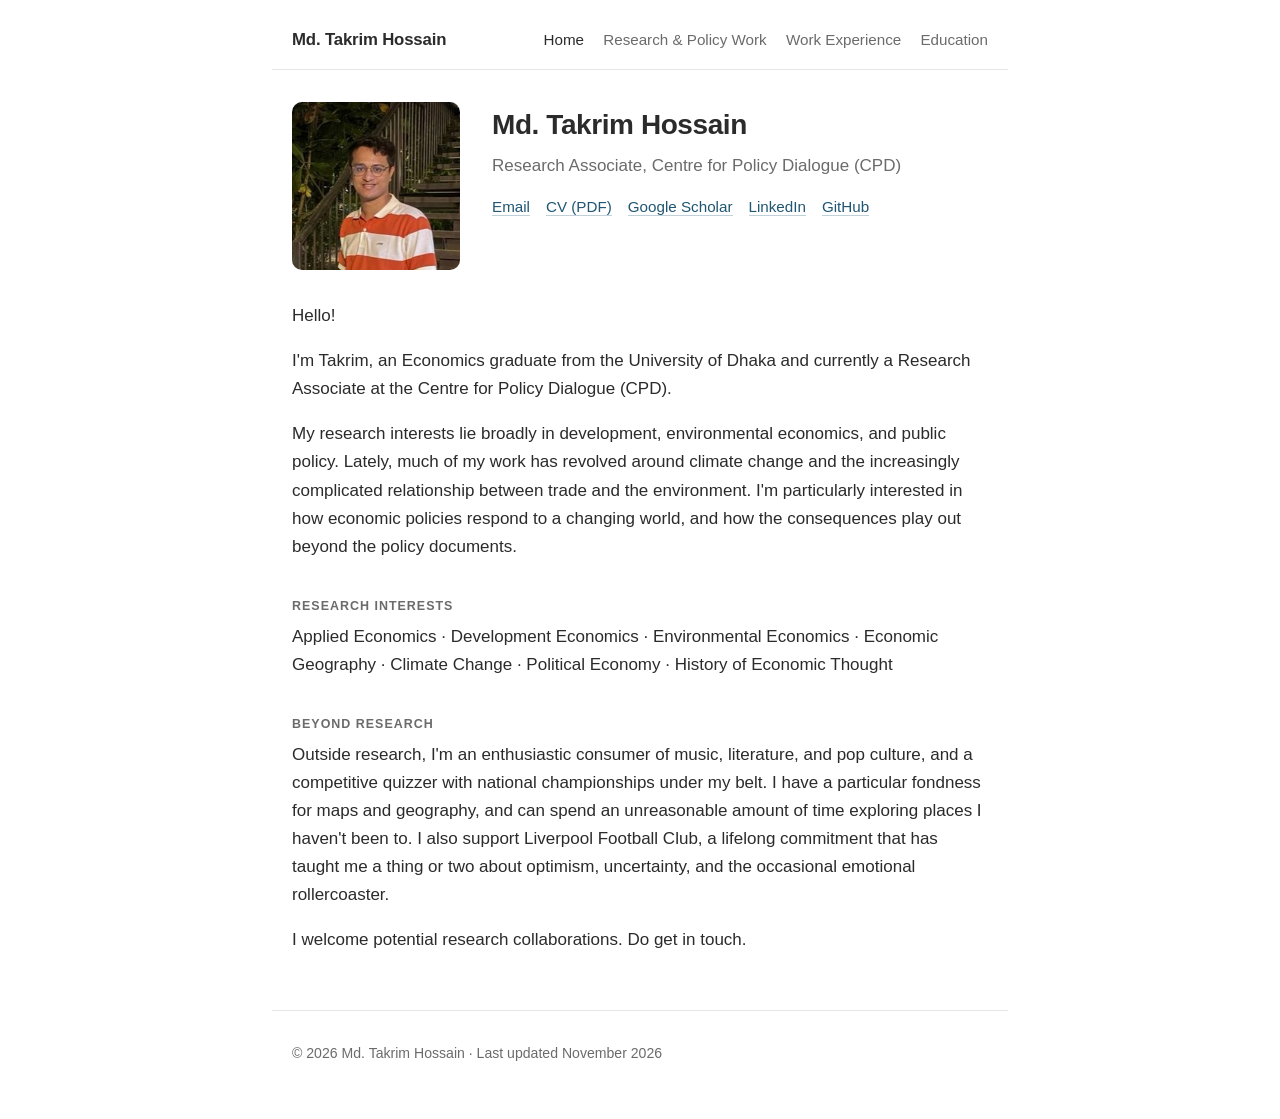
<file: index.html>
<!DOCTYPE html>
<html lang="en">
<head>
<meta charset="utf-8">
<meta name="viewport" content="width=device-width, initial-scale=1">
<title>Md. Takrim Hossain</title>
<meta name="description" content="Md. Takrim Hossain is a Research Associate at the Centre for Policy Dialogue (CPD), Dhaka, working on development, environmental economics and public policy.">
<link rel="stylesheet" href="style.css">
</head>
<body>

<header class="site-header">
  <a class="site-name" href="index.html">Md. Takrim Hossain</a>
  <nav>
    <a href="index.html" aria-current="page">Home</a>
    <a href="research.html">Research &amp; Policy Work</a>
    <a href="experience.html">Work Experience</a>
    <a href="education.html">Education</a>
  </nav>
</header>

<main>

  <div class="intro">
    <img class="headshot" src="profile.jpg" alt="Md. Takrim Hossain">
    <div>
      <h1>Md. Takrim Hossain</h1>
      <p class="role">Research Associate, Centre for Policy Dialogue (CPD)</p>
      <ul class="links">
        <li><a href="mailto:takrim08@gmail.com">Email</a></li>
        <li><a href="md-takrim-hossain-cv.pdf">CV (PDF)</a></li>
        <li><a href="TK-SCHOLAR-URL">Google Scholar</a></li>
        <li><a href="TK-LINKEDIN-URL">LinkedIn</a></li>
        <li><a href="https://github.com/mdtakrimhossain">GitHub</a></li>
      </ul>
    </div>
  </div>

  <p>Hello!</p>

  <p>I'm Takrim, an Economics graduate from the University of Dhaka and
  currently a Research Associate at the Centre for Policy Dialogue (CPD).</p>

  <p>My research interests lie broadly in development, environmental economics,
  and public policy. Lately, much of my work has revolved around climate change
  and the increasingly complicated relationship between trade and the
  environment. I'm particularly interested in how economic policies respond to a
  changing world, and how the consequences play out beyond the policy
  documents.</p>

  <p class="eyebrow">Research interests</p>
  <p class="topics">Applied Economics &middot; Development Economics &middot;
  Environmental Economics &middot; Economic Geography &middot; Climate Change
  &middot; Political Economy &middot; History of Economic Thought</p>

  <p class="eyebrow">Beyond research</p>
  <p class="topics">Outside research, I'm an enthusiastic consumer of music,
  literature, and pop culture, and a competitive quizzer with national
  championships under my belt. I have a particular fondness for maps and
  geography, and can spend an unreasonable amount of time exploring places I
  haven't been to. I also support Liverpool Football Club, a lifelong commitment
  that has taught me a thing or two about optimism, uncertainty, and the
  occasional emotional rollercoaster.</p>

  <p>I welcome potential research collaborations. Do get in touch.</p>

</main>

<footer>
  <p>&copy; 2026 Md. Takrim Hossain &middot; Last updated November 2026</p>
</footer>

</body>
</html>
</file>
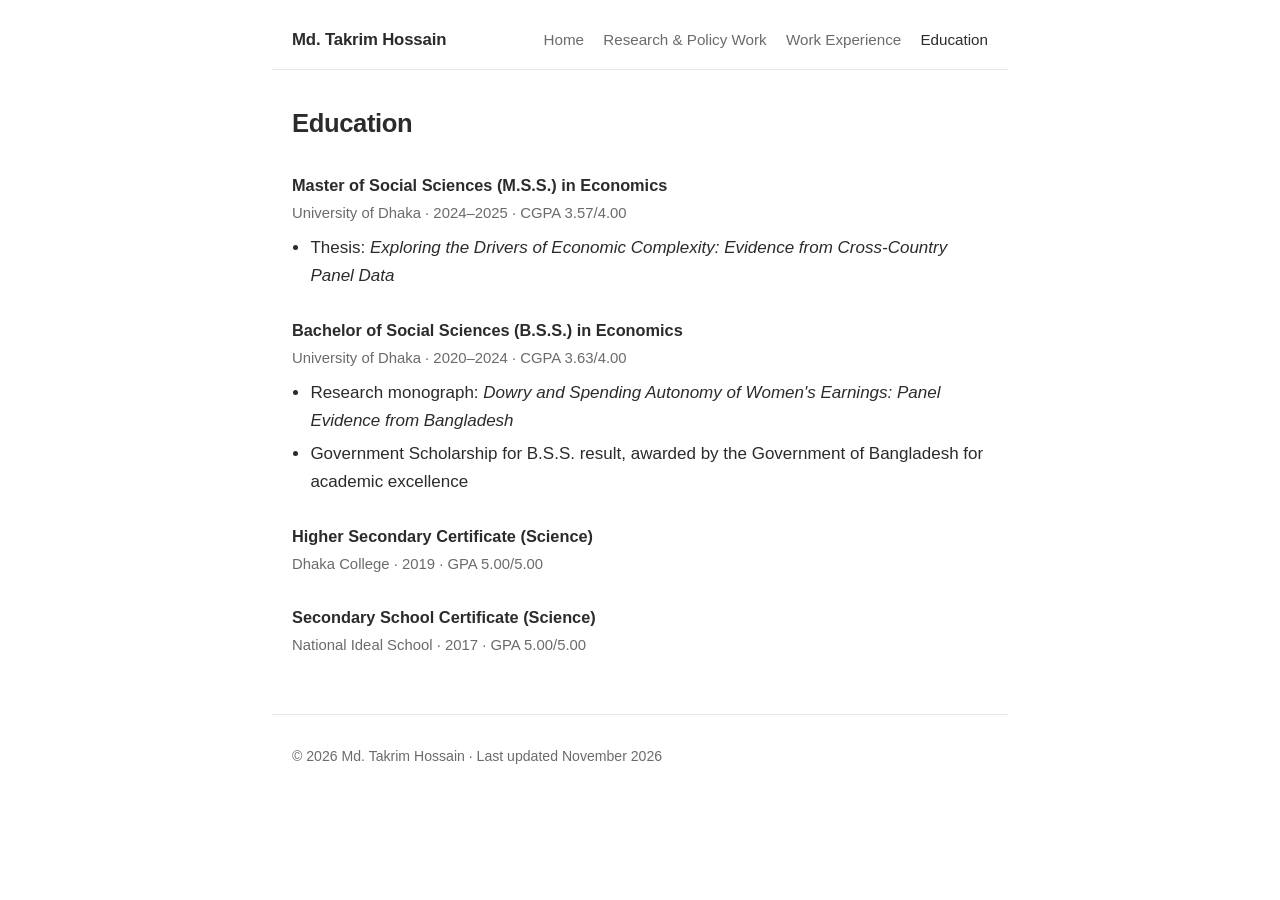
<file: education.html>
<!DOCTYPE html>
<html lang="en">
<head>
<meta charset="utf-8">
<meta name="viewport" content="width=device-width, initial-scale=1">
<title>Education — Md. Takrim Hossain</title>
<meta name="description" content="Education of Md. Takrim Hossain, University of Dhaka.">
<link rel="stylesheet" href="style.css">
</head>
<body>

<header class="site-header">
  <a class="site-name" href="index.html">Md. Takrim Hossain</a>
  <nav>
    <a href="index.html">Home</a>
    <a href="research.html">Research &amp; Policy Work</a>
    <a href="experience.html">Work Experience</a>
    <a href="education.html" aria-current="page">Education</a>
  </nav>
</header>

<main>

  <h1 class="page-title">Education</h1>

  <div class="entry">
    <h3>Master of Social Sciences (M.S.S.) in Economics</h3>
    <p class="meta">University of Dhaka &middot; 2024&ndash;2025 &middot; CGPA 3.57/4.00</p>
    <ul>
      <li>Thesis: <em>Exploring the Drivers of Economic Complexity: Evidence
      from Cross-Country Panel Data</em></li>
    </ul>
  </div>

  <div class="entry">
    <h3>Bachelor of Social Sciences (B.S.S.) in Economics</h3>
    <p class="meta">University of Dhaka &middot; 2020&ndash;2024 &middot; CGPA 3.63/4.00</p>
    <ul>
      <li>Research monograph: <em>Dowry and Spending Autonomy of Women's
      Earnings: Panel Evidence from Bangladesh</em></li>
      <li>Government Scholarship for B.S.S. result, awarded by the Government
      of Bangladesh for academic excellence</li>
    </ul>
  </div>

  <div class="entry">
    <h3>Higher Secondary Certificate (Science)</h3>
    <p class="meta">Dhaka College &middot; 2019 &middot; GPA 5.00/5.00</p>
  </div>

  <div class="entry">
    <h3>Secondary School Certificate (Science)</h3>
    <p class="meta">National Ideal School &middot; 2017 &middot; GPA 5.00/5.00</p>
  </div>

</main>

<footer>
  <p>&copy; 2026 Md. Takrim Hossain &middot; Last updated November 2026</p>
</footer>

</body>
</html>
</file>
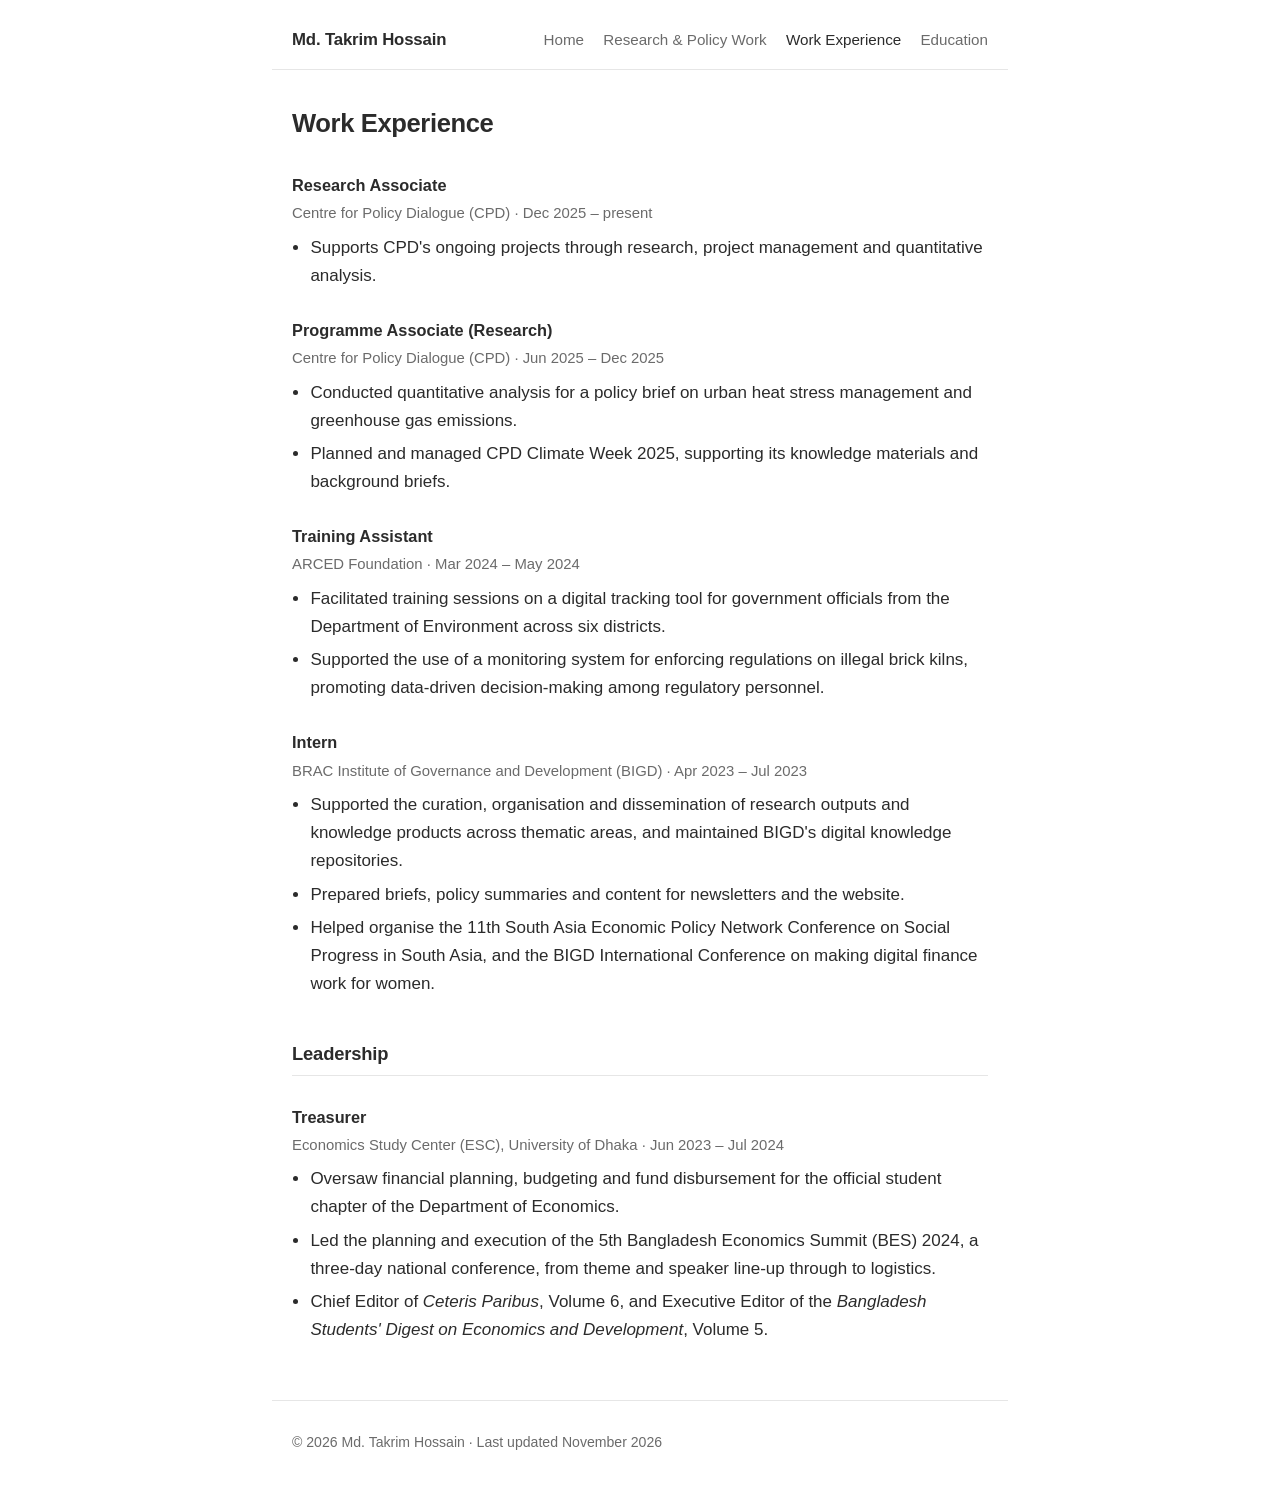
<file: experience.html>
<!DOCTYPE html>
<html lang="en">
<head>
<meta charset="utf-8">
<meta name="viewport" content="width=device-width, initial-scale=1">
<title>Work Experience — Md. Takrim Hossain</title>
<meta name="description" content="Positions held by Md. Takrim Hossain at the Centre for Policy Dialogue, ARCED Foundation and BIGD.">
<link rel="stylesheet" href="style.css">
</head>
<body>

<header class="site-header">
  <a class="site-name" href="index.html">Md. Takrim Hossain</a>
  <nav>
    <a href="index.html">Home</a>
    <a href="research.html">Research &amp; Policy Work</a>
    <a href="experience.html" aria-current="page">Work Experience</a>
    <a href="education.html">Education</a>
  </nav>
</header>

<main>

  <h1 class="page-title">Work Experience</h1>

  <div class="entry">
    <h3>Research Associate</h3>
    <p class="meta">Centre for Policy Dialogue (CPD) &middot; Dec 2025 &ndash; present</p>
    <ul>
      <li>Supports CPD's ongoing projects through research, project management and quantitative analysis.</li>
    </ul>
  </div>

  <div class="entry">
    <h3>Programme Associate (Research)</h3>
    <p class="meta">Centre for Policy Dialogue (CPD) &middot; Jun 2025 &ndash; Dec 2025</p>
    <ul>
      <li>Conducted quantitative analysis for a policy brief on urban heat
      stress management and greenhouse gas emissions.</li>
      <li>Planned and managed CPD Climate Week 2025, supporting its knowledge
      materials and background briefs.</li>
    </ul>
  </div>

  <div class="entry">
    <h3>Training Assistant</h3>
    <p class="meta">ARCED Foundation &middot; Mar 2024 &ndash; May 2024</p>
    <ul>
      <li>Facilitated training sessions on a digital tracking tool for
      government officials from the Department of Environment across six
      districts.</li>
      <li>Supported the use of a monitoring system for enforcing regulations on
      illegal brick kilns, promoting data-driven decision-making among
      regulatory personnel.</li>
    </ul>
  </div>

  <div class="entry">
    <h3>Intern</h3>
    <p class="meta">BRAC Institute of Governance and Development (BIGD) &middot; Apr 2023 &ndash; Jul 2023</p>
    <ul>
      <li>Supported the curation, organisation and dissemination of research
      outputs and knowledge products across thematic areas, and maintained
      BIGD's digital knowledge repositories.</li>
      <li>Prepared briefs, policy summaries and content for newsletters and the
      website.</li>
      <li>Helped organise the 11th South Asia Economic Policy Network
      Conference on Social Progress in South Asia, and the BIGD International
      Conference on making digital finance work for women.</li>
    </ul>
  </div>

  <h2>Leadership</h2>

  <div class="entry">
    <h3>Treasurer</h3>
    <p class="meta">Economics Study Center (ESC), University of Dhaka &middot; Jun 2023 &ndash; Jul 2024</p>
    <ul>
      <li>Oversaw financial planning, budgeting and fund disbursement for the
      official student chapter of the Department of Economics.</li>
      <li>Led the planning and execution of the 5th Bangladesh Economics Summit
      (BES) 2024, a three-day national conference, from theme and speaker
      line-up through to logistics.</li>
      <li>Chief Editor of <em>Ceteris Paribus</em>, Volume 6, and Executive
      Editor of the <em>Bangladesh Students' Digest on Economics and
      Development</em>, Volume 5.</li>
    </ul>
  </div>

</main>

<footer>
  <p>&copy; 2026 Md. Takrim Hossain &middot; Last updated November 2026</p>
</footer>

</body>
</html>
</file>
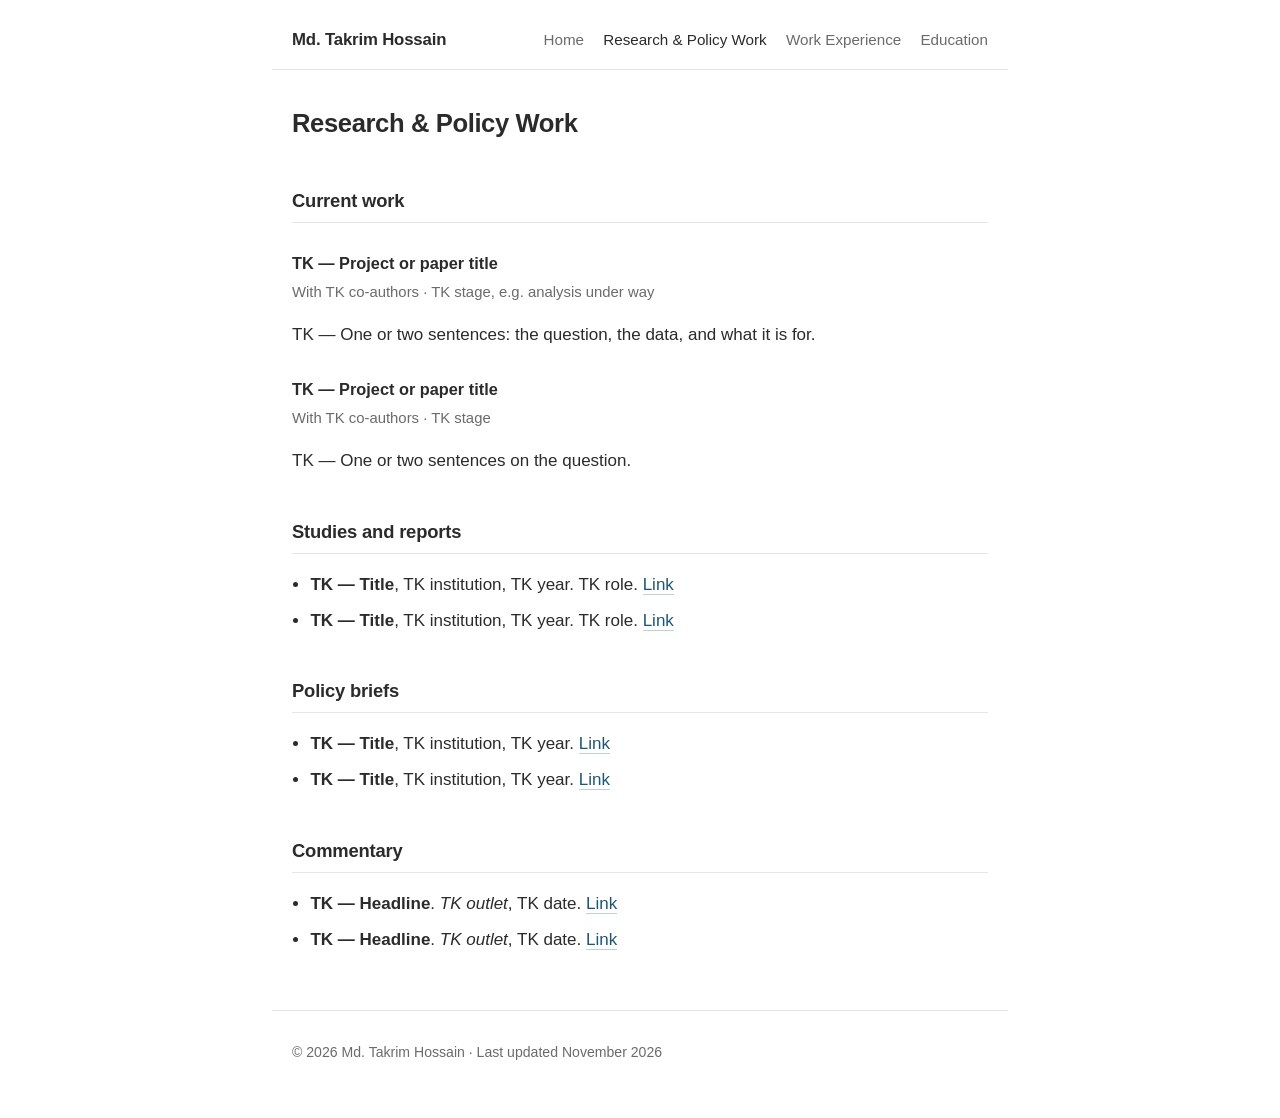
<file: research.html>
<!DOCTYPE html>
<html lang="en">
<head>
<meta charset="utf-8">
<meta name="viewport" content="width=device-width, initial-scale=1">
<title>Research &amp; Policy Work — Md. Takrim Hossain</title>
<meta name="description" content="Research and policy work by Md. Takrim Hossain, Centre for Policy Dialogue (CPD).">
<link rel="stylesheet" href="style.css">
</head>
<body>

<header class="site-header">
  <a class="site-name" href="index.html">Md. Takrim Hossain</a>
  <nav>
    <a href="index.html">Home</a>
    <a href="research.html" aria-current="page">Research &amp; Policy Work</a>
    <a href="experience.html">Work Experience</a>
    <a href="education.html">Education</a>
  </nav>
</header>

<main>

  <h1 class="page-title">Research &amp; Policy Work</h1>

  <h2>Current work</h2>

  <div class="entry">
    <h3>TK &mdash; Project or paper title</h3>
    <p class="meta">With TK co-authors &middot; TK stage, e.g. analysis under way</p>
    <p>TK &mdash; One or two sentences: the question, the data, and what it is
    for.</p>
  </div>

  <div class="entry">
    <h3>TK &mdash; Project or paper title</h3>
    <p class="meta">With TK co-authors &middot; TK stage</p>
    <p>TK &mdash; One or two sentences on the question.</p>
  </div>

  <h2>Studies and reports</h2>

  <ul class="plain">
    <li><strong>TK &mdash; Title</strong>, TK institution, TK year. TK role.
      <a href="#">Link</a></li>
    <li><strong>TK &mdash; Title</strong>, TK institution, TK year. TK role.
      <a href="#">Link</a></li>
  </ul>

  <h2>Policy briefs</h2>

  <ul class="plain">
    <li><strong>TK &mdash; Title</strong>, TK institution, TK year.
      <a href="#">Link</a></li>
    <li><strong>TK &mdash; Title</strong>, TK institution, TK year.
      <a href="#">Link</a></li>
  </ul>

  <h2>Commentary</h2>

  <ul class="plain">
    <li><strong>TK &mdash; Headline</strong>. <em>TK outlet</em>, TK date.
      <a href="#">Link</a></li>
    <li><strong>TK &mdash; Headline</strong>. <em>TK outlet</em>, TK date.
      <a href="#">Link</a></li>
  </ul>

</main>

<footer>
  <p>&copy; 2026 Md. Takrim Hossain &middot; Last updated November 2026</p>
</footer>

</body>
</html>
</file>
<file: style.css>
:root {
  --accent: #1f5673;
  --ink: #2b2b2b;
  --muted: #6b6b6b;
  --rule: #e6e6e6;
  --max: 46rem;
}

* { box-sizing: border-box; }

body {
  margin: 0;
  background: #fff;
  color: var(--ink);
  font-family: -apple-system, BlinkMacSystemFont, "Segoe UI", Roboto,
    "Helvetica Neue", Arial, sans-serif;
  font-size: 17px;
  line-height: 1.65;
}

a {
  color: var(--accent);
  text-decoration: none;
  border-bottom: 1px solid rgba(31, 86, 115, 0.28);
}

a:hover { border-bottom-color: var(--accent); }

.site-header {
  display: flex;
  flex-wrap: wrap;
  align-items: baseline;
  justify-content: space-between;
  gap: 0.5rem 1.5rem;
  max-width: var(--max);
  margin: 0 auto;
  padding: 1.6rem 1.25rem 1rem;
  border-bottom: 1px solid var(--rule);
}

.site-name {
  border: 0;
  color: var(--ink);
  font-size: 1.05rem;
  font-weight: 600;
  letter-spacing: -0.01em;
}

.site-header nav {
  display: flex;
  flex-wrap: wrap;
  gap: 0.3rem 1.2rem;
}

.site-header nav a {
  border: 0;
  color: var(--muted);
  font-size: 0.95rem;
}

.site-header nav a:hover { color: var(--ink); }
.site-header nav a[aria-current="page"] { color: var(--ink); }

main {
  max-width: var(--max);
  margin: 0 auto;
  padding: 2rem 1.25rem 0;
}

.intro {
  display: flex;
  align-items: flex-start;
  gap: 2rem;
  margin-bottom: 2rem;
}

.headshot {
  flex: none;
  width: 168px;
  height: 168px;
  object-fit: cover;
  border-radius: 10px;
}

h1 {
  margin: 0 0 0.2rem;
  font-size: 1.75rem;
  font-weight: 600;
  letter-spacing: -0.015em;
}

.role {
  margin: 0 0 0.9rem;
  color: var(--muted);
}

ul.links {
  display: flex;
  flex-wrap: wrap;
  gap: 0.3rem 1rem;
  margin: 0;
  padding: 0;
  list-style: none;
  font-size: 0.95rem;
}

.eyebrow {
  margin: 2.2rem 0 0.4rem;
  color: var(--muted);
  font-size: 0.78rem;
  font-weight: 600;
  letter-spacing: 0.08em;
  text-transform: uppercase;
}

.topics { margin-top: 0; }

h2 {
  margin: 2.6rem 0 0.9rem;
  padding-bottom: 0.35rem;
  border-bottom: 1px solid var(--rule);
  font-size: 1.15rem;
  font-weight: 600;
  letter-spacing: -0.01em;
}

.page-title {
  margin: 0 0 1.6rem;
  font-size: 1.6rem;
  font-weight: 600;
  letter-spacing: -0.015em;
}

.entry { margin: 1.7rem 0; }

.entry h3 {
  margin: 0;
  font-size: 1.02rem;
  font-weight: 600;
}

.entry .meta {
  margin: 0.15rem 0 0.5rem;
  color: var(--muted);
  font-size: 0.93rem;
}

.entry ul { margin: 0.4rem 0 0; padding-left: 1.15rem; }
.entry li { margin: 0.32rem 0; }

ul.plain { padding-left: 1.15rem; }
ul.plain li { margin: 0.5rem 0; }

footer {
  max-width: var(--max);
  margin: 3.5rem auto 0;
  padding: 1rem 1.25rem 2.5rem;
  border-top: 1px solid var(--rule);
  color: var(--muted);
  font-size: 0.88rem;
}

@media (max-width: 640px) {
  body { font-size: 16px; }
  .intro { flex-direction: column; gap: 1.25rem; }
  .headshot { width: 144px; height: 144px; }
}
</file>
